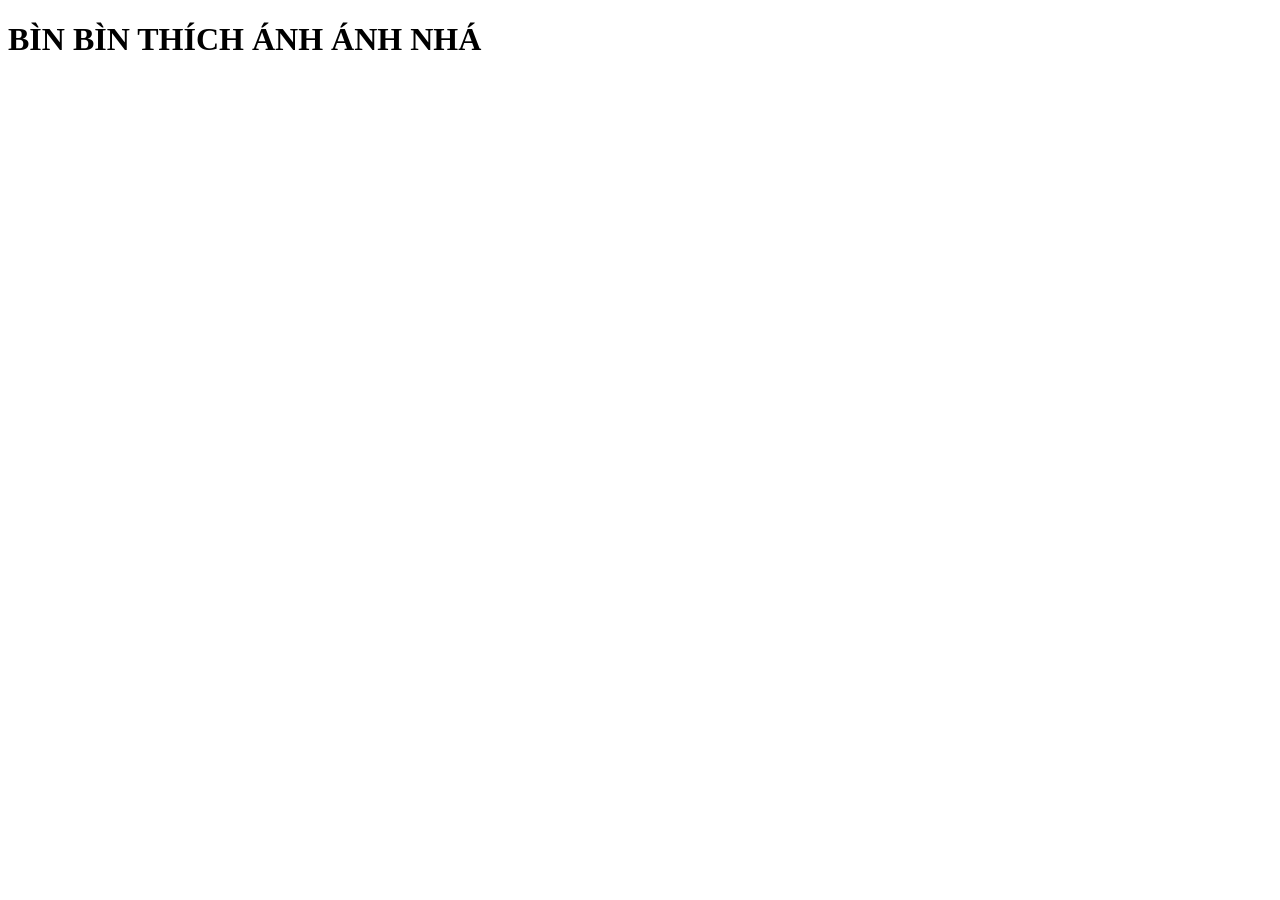
<file: index.html>
<!doctype html>
<html lang="en">
  <head>
    <meta charset="UTF-8" />
    <meta name="viewport" content="width=device-width, initial-scale=1.0" />
    <title>Document</title>
  </head>
  <body>
    <h1>BÌN BÌN THÍCH ÁNH ÁNH NHÁ</h1>
  </body>
</html>
</file>
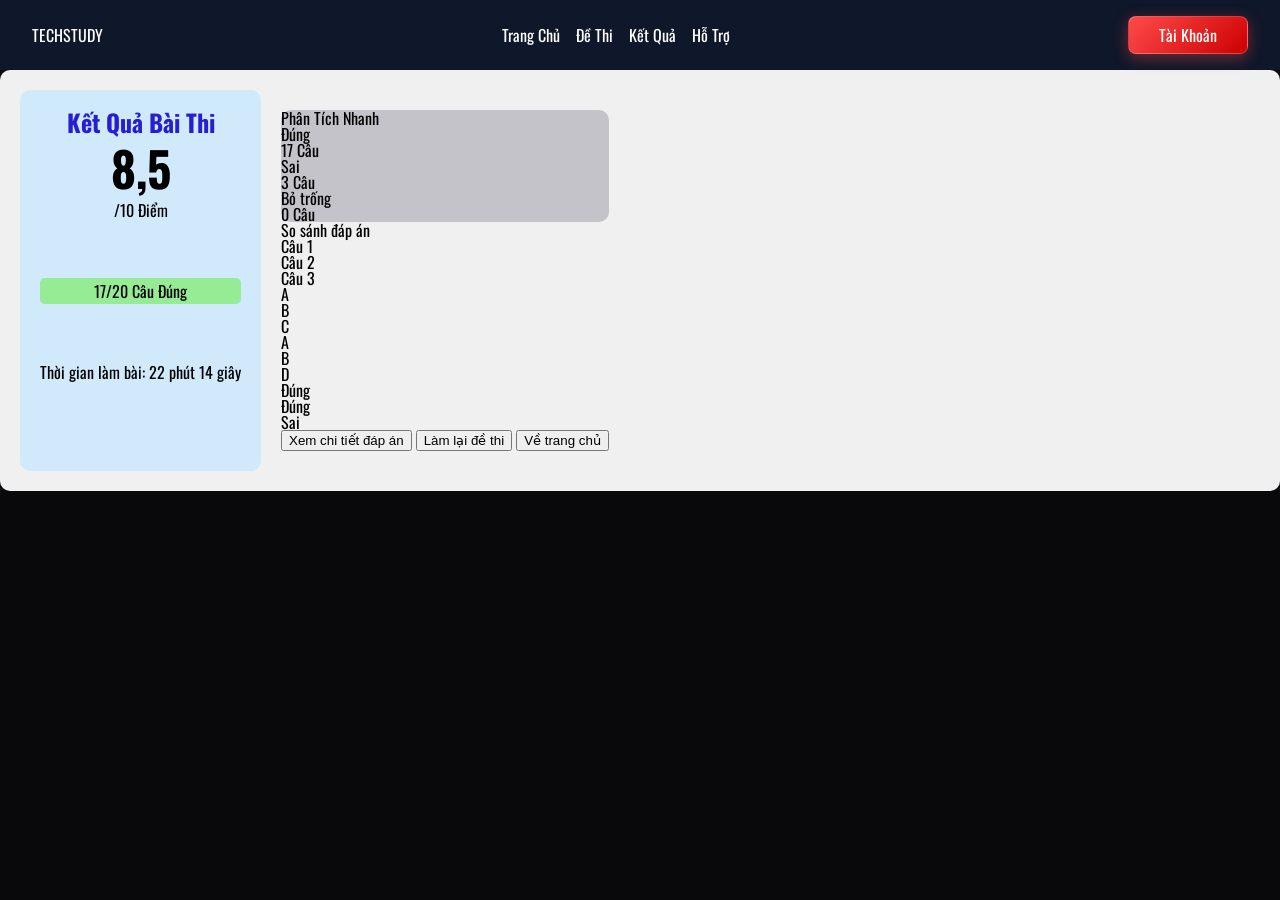
<file: html/exam_results.html>
<!doctype html>
<html lang="en">
  <head>
    <meta charset="UTF-8" />
    <meta name="viewport" content="width=device-width, initial-scale=1.0" />
    <link rel="preconnect" href="https://fonts.googleapis.com" />
    <link rel="preconnect" href="https://fonts.gstatic.com" crossorigin />
    <link
      href="https://fonts.googleapis.com/css2?family=Open+Sans:ital,wght@0,300..800;1,300..800&family=Oswald:wght@200..700&display=swap"
      rel="stylesheet"
    />
    <link rel="stylesheet" href="../css/reset.css" />
    <link rel="stylesheet" href="../css/exam_results.css" />
    <title>Kết Quả Bài Thi</title>
  </head>
  <body>
    <header>
      <nav>
        <div class="logo">
          <a href="#"><h1>TECHSTUDY</h1></a>
        </div>
        <ul class="nav-links">
          <li><a href="#">Trang Chủ</a></li>
          <li><a href="#">Đề Thi</a></li>
          <li><a href="#">Kết Quả</a></li>
          <li><a href="#">Hỗ Trợ</a></li>
        </ul>
        <a href="register.html" class="btn">Tài Khoản</a>
      </nav>
    </header>
    <section class="exam-results">
      <section class="point">
        <h2 class="result-title">Kết Quả Bài Thi</h2>
        <h1 class="point-number">8,5</h1>
        <h3 class="max-point">/10 Điểm</h3>
        <h3 class="number-correct">17/20 Câu Đúng</h3>
        <p class="time-exam">Thời gian làm bài: 22 phút 14 giây</p>
      </section>
      <section class="exam-statistics">
        <section class="exam-analysis">
          <h2 class="exam-analysis-text">Phân Tích Nhanh</h2>
          <div class="exam-analysis-correct">
            <p class="">Đúng</p>
            <h3 class="correct-numbers">17 Câu</h3>
          </div>
          <div class="exam-analysis-wrong">
            <p class="">Sai</p>
            <h3 class="wrong-numbers">3 Câu</h3>
          </div>
          <div class="exam-analysis-unanswered">
            <p class="">Bỏ trống</p>
            <h3 class="unanswered-numbers">0 Câu</h3>
          </div>
        </section>
        <section class="exam-compare">
          <h2 class="exam-compare-text">So sánh đáp án</h2>
          <div class="number-question">
            <div class="ordinal-question">Câu 1</div>
            <div class="ordinal-question">Câu 2</div>
            <div class="ordinal-question">Câu 3</div>
          </div>
          <div class="user-answer">
            <div class="user-answer-item">A</div>
            <div class="user-answer-item">B</div>
            <div class="user-answer-item">C</div>
          </div>
          <div class="correct-answer">
            <div class="correct-answer-item">A</div>
            <div class="correct-answer-item">B</div>
            <div class="correct-answer-item">D</div>
          </div>
          <div class="answer-comparison">
            <div class="answer-comparison-item">Đúng</div>
            <div class="answer-comparison-item">Đúng</div>
            <div class="answer-comparison-item">Sai</div>
          </div>
        </section>
        <section class="result-analysis-btn">
          <button class="answer-detail">Xem chi tiết đáp án</button>
          <button class="retake-exam">Làm lại đề thi</button>
          <button class="home-btn">Về trang chủ</button>
        </section>
      </section>
    </section>
  </body>
</html>
</file>
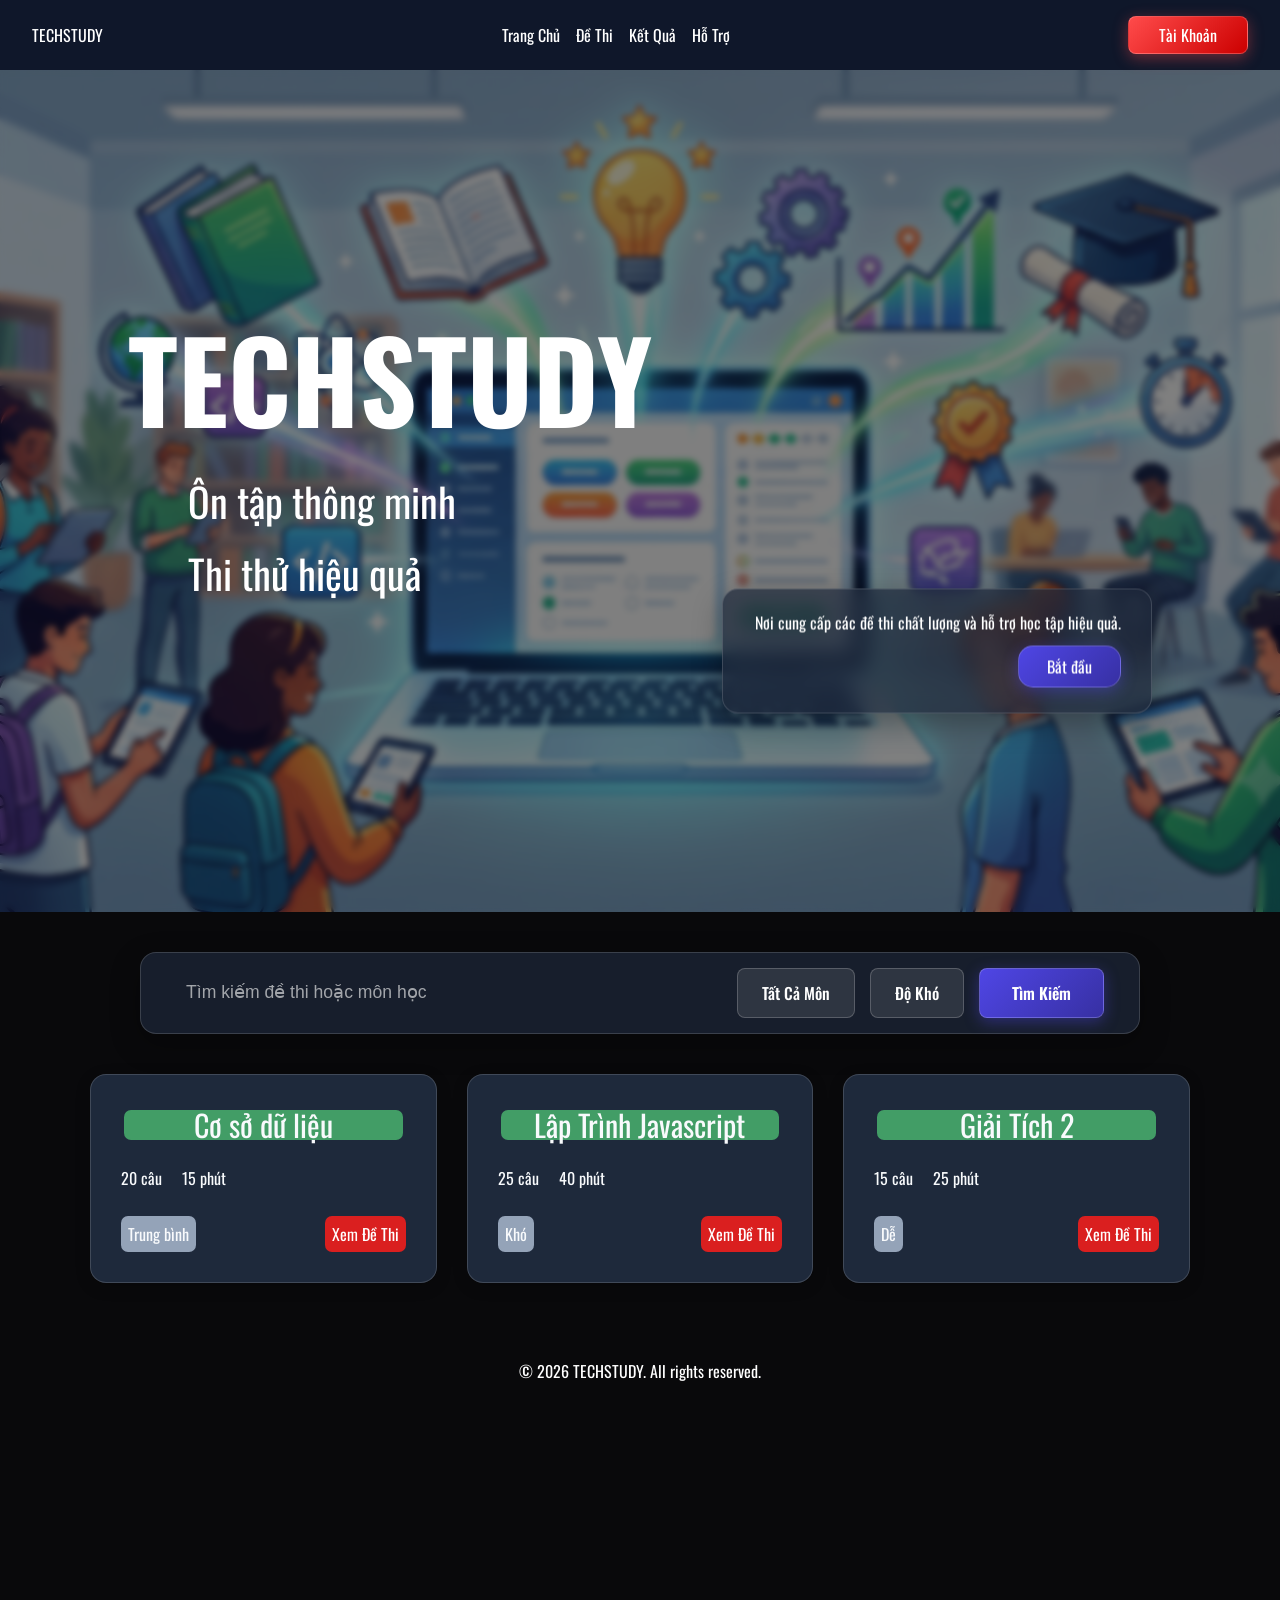
<file: html/home.html>
<!doctype html>
<html lang="en">
  <head>
    <meta charset="UTF-8" />
    <meta name="viewport" content="width=device-width, initial-scale=1.0" />
    <link rel="preconnect" href="https://fonts.googleapis.com" />
    <link rel="preconnect" href="https://fonts.gstatic.com" crossorigin />
    <link
      href="https://fonts.googleapis.com/css2?family=Open+Sans:ital,wght@0,300..800;1,300..800&family=Oswald:wght@200..700&display=swap"
      rel="stylesheet"
    />
    <link rel="stylesheet" href="../css/reset.css" />
    <link rel="stylesheet" href="../css/home.css" />
    <title>TECHSTUDY - Hệ Thống Ôn Tập Và Thi Thử Hàng Nhì Việt Nam</title>
  </head>
  <body style="height: 400vh;">
    <header>
      <nav>
        <div class="logo">
          <a href="#"><h1>TECHSTUDY</h1></a>
        </div>
        <ul class="nav-links">
          <li><a href="#">Trang Chủ</a></li>
          <li><a href="#">Đề Thi</a></li>
          <li><a href="#">Kết Quả</a></li>
          <li><a href="#">Hỗ Trợ</a></li>
        </ul>
        <a href="register.html" class="btn">Tài Khoản</a>
      </nav>
    </header>
    <section id="home" class="hero-banner">
      <div class="hero-banner-content">
        <div class="hero-banner-image">
          <img
            id="hero-banner-img"
            src="../images/home/herobanner home.png"
            alt="Hero Banner"
          />
        </div>
        <div class="hero-banner-overlay"></div>
        <section class="home-hero-content">
          <div class="hero-banner-text">
            <h1>TECHSTUDY</h1>
            <h2>Ôn tập thông minh</h2><br />
            <h2>Thi thử hiệu quả</h2>
        </div>
        <section class="subtext">
          <div class="hero-banner-subtext">
            <p>Nơi cung cấp các đề thi chất lượng và hỗ trợ học tập hiệu quả.</p>
          </div>
          <div class="subtext-btn"><a href="./exam.html" class="subtext-button">Bắt đầu</a></div>
        </section>
        </section>
      </section>
    <section class="search-content">
      <input
        id="search-input"
        type="text"
        placeholder="Tìm kiếm đề thi hoặc môn học"
      />
      <div id="search-buttons" class="search-results-all"><button id="search-result-all">Tất Cả Môn</button></div>
      <div id="search-buttons" class="search-results-level"><button id="search-result-level" >Độ Khó</button></div>
      <div id="search-buttons" class="search-results-main"><button id="search-result-main">Tìm Kiếm</button></div>
    </section>
      <section class="home-exam-container">
        <section class="exam-box">
          <div class="name-box">
            <h2 class="box-text">Cơ sở dữ liệu</h2>
          </div>
          <div class="time-and-number">
            <p class="number-question">20 câu</p>
            <p class="time-question">15 phút</p>
          </div>
          <div class="level-watch-exam">
            <p class="level">Trung bình</p>
            <a href="#" class="exam-but">Xem Đề Thi</a>
          </div>
        </section>
         <section class="exam-box">
          <div class="name-box">
            <h2 class="box-text">Lập Trình Javascript</h2>
          </div>
          <div class="time-and-number">
            <p class="number-question">25 câu</p>
            <p class="time-question">40 phút</p>
          </div>
          <div class="level-watch-exam">
            <p class="level">Khó</p>
            <a href="#" class="exam-but">Xem Đề Thi</a>
          </div>
        </section>
         <section class="exam-box">
          <div class="name-box">
            <h2 class="box-text">Giải Tích 2</h2>
          </div>
          <div class="time-and-number">
            <p class="number-question">15 câu</p>
            <p class="time-question">25 phút</p>
          </div>
          <div class="level-watch-exam">
            <p class="level">Dễ</p>
            <a href="#" class="exam-but">Xem Đề Thi</a>
          </div>
        </section>
      </section>
  </section>
  <footer>
    <div class="footer-content">
      <p class="footer-content-text">&copy; 2026 TECHSTUDY. All rights reserved.</p>
    </div>
    </footer>
  </body>
</html>
</file>
<file: css/exam_results.css>
:root {
  --primary-color: #4f46e5;
  --primary-hover: #4338ca;
  --text-dark: #f8fafc;
  --text-light: #94a3b8;
  --bg-main: #09090b;
  --bg-alt: #0f172a;
  --bg-card: #1e293b;
  --border-color: #334155;
}
* {
  box-sizing: border-box;
}
body {
  font-family: "Oswald", sans-serif;
  font-optical-sizing: auto;
  background-color: var(--bg-main);
  color: var(--text-dark);
}
a {
  text-decoration: none;
  color: white;
}
nav {
  display: flex;
  justify-content: space-between;
  align-items: center;
  padding: 1rem 2rem;
  background-color: var(--bg-alt);
  color: var(--text-dark);
}
.nav-links {
  display: flex;
  gap: 1rem;
}
.btn {
  display: inline-block;
  padding: 10px 30px;
  border-radius: 8px;
  background: linear-gradient(135deg, #ff4b4b, #cc0000);
  background-color: #da1f1f;
  border: 1px solid rgba(255, 255, 255, 0.2);
  box-shadow: 0 4px 15px rgba(255, 75, 75, 0.4);
  transition: all 0.3s ease;
}
.btn:hover {
  transform: translateY(-3px) scale(1.02);
  background: linear-gradient(135deg, #ff6666, #e60000);
  box-shadow: 0 8px 25px rgba(255, 75, 75, 0.6);
}
header {
  z-index: 10000;
  position: sticky;
  top: 0;
  background-color: var(--bg-alt);
}
/* sửa body */
.exam-results {
  display: flex;
  border-radius: 10px;
  padding: 20px;
  background-color: rgb(240, 240, 241);
}
/* mục điểm số */
.point {
  background-color: rgb(208, 234, 252);
  border-radius: 10px;
  padding: 20px;
  color: black;
}
.result-title,
.point-number,
.max-point,
.number-correct {
  text-align: center;
  margin-bottom: 60px;
}
.result-title {
  font-size: 24px;
  margin-bottom: 10px;
  font-weight: bold;
  color: #261dd5;
}
.point-number {
  font-size: 48px;
  font-weight: bold;
  margin-bottom: 10px;
}
.number-correct {
  border-radius: 5px;
  padding: 5px 10px;
  background-color: #96eb95;
  justify-content: center;
  text-align: center;
}
/* mục phân tích tổng quan */
.exam-statistics {
  background-color: rgb(240, 240, 241);
  border-radius: 10px;
  padding: 20px;
  color: black;
}
/* phân tích chính */
.exam-analysis {
  background-color: rgb(195, 195, 201);
  border-radius: 10px;
}
</file>
<file: css/home.css>
:root {
  --primary-color: #4f46e5;
  --primary-hover: #4338ca;
  --text-dark: #f8fafc;
  --text-light: #94a3b8;
  --bg-main: #09090b;
  --bg-alt: #0f172a;
  --bg-card: #1e293b;
  --border-color: #334155;
}

* {
  box-sizing: border-box;
}
body {
  font-family: "Oswald", sans-serif;
  font-optical-sizing: auto;
  background-color: var(--bg-main);
  color: var(--text-dark);
}
a {
  text-decoration: none;
  color: white;
}
.btn {
  display: inline-block;
  padding: 10px 30px;
  border-radius: 8px;
  background: linear-gradient(135deg, #ff4b4b, #cc0000);
  background-color: #da1f1f;
  border: 1px solid rgba(255, 255, 255, 0.2);
  box-shadow: 0 4px 15px rgba(255, 75, 75, 0.4);
  transition: all 0.3s ease;
}
.btn:hover {
  transform: translateY(-3px) scale(1.02);
  background: linear-gradient(135deg, #ff6666, #e60000);
  box-shadow: 0 8px 25px rgba(255, 75, 75, 0.6);
}
.subtext-button {
  display: inline-block;
  background-color: #184f86;
  padding: 12px 28px;
  border-radius: 15px;
  box-shadow: 0 4px 15px rgba(79, 70, 229, 0.4);
  transition: all 0.3s ease;
  background: linear-gradient(135deg, var(--primary-color), #3730a3);
  border: 1px solid rgba(255, 255, 255, 0.2);
}
nav {
  display: flex;
  justify-content: space-between;
  align-items: center;
  padding: 1rem 2rem;
  background-color: var(--bg-alt);
  color: var(--text-dark);
}
.subtext-button:hover {
  transform: translateY(-3px) scale(1.02);
  background: linear-gradient(135deg, #6366f1, #4338ca);
  box-shadow: 0 8px 25px rgba(79, 70, 229, 0.6);
}
.nav-links {
  display: flex;
  gap: 1rem;
}
#hero-banner-img {
  position: relative;
  width: 100%;
  overflow: hidden;
}
.hero-banner-image img {
  width: 100%;
  height: 93.5vh;
  display: block;
  object-fit: cover;
}
.hero-banner-overlay {
  position: absolute;
  top: 0;
  left: 0;
  width: 100%;
  height: 100%;
  background-color: rgba(0, 0, 0, 0.5);
  z-index: 1;
  backdrop-filter: blur(3px);
  -webkit-backdrop-filter: blur(8px);
}
.home-hero-content {
  position: absolute;
  top: 50%;
  left: 50%;
  transform: translate(-50%, -50%);
  display: flex;
  justify-content: space-between;
  align-items: center;
  text-align: center;
  width: 80%;
  color: white;
  z-index: 2;
}
.hero-banner {
  width: 100%;
  position: relative;
  overflow: hidden;
}
.hero-banner-content,
.hero-banner-image {
  width: 100%;
  height: 100%;
}
header {
  z-index: 10000;
  position: sticky;
  top: 0;
  background-color: var(--bg-alt);
}
.hero-banner-text {
  flex: 1;
  text-align: left;
  margin-bottom: 60px;
}
.hero-banner-text h1 {
  font-size: 7rem;
  font-weight: 700;
  color: white;
  margin-bottom: 40px;
}
.hero-banner-text h2 {
  font-size: 2.5rem;
  color: white;
  line-height: 1.4;
  margin-left: 60px;
}
.subtext {
  text-align: right;
  max-width: 430px;
  margin-top: 320px;
  flex: 1;
  display: inline-block;
  border-radius: 8px;
  padding: 25px 30px;
  background-color: rgba(30, 41, 59, 0.7);
  backdrop-filter: blur(10px);
  -webkit-backdrop-filter: blur(10px);
  border: 1px solid rgba(255, 255, 255, 0.15);
  border-radius: 16px;
  box-shadow: 0 10px 30px rgba(0, 0, 0, 0.3);
}
.hero-banner-subtext {
  margin-bottom: 15px;
}
/* nút search */
.search-content {
  display: flex;
  align-items: center;
  gap: 15px;
  width: 90%;
  max-width: 1000px;
  margin: 40px auto;
  padding: 15px 35px;
  background-color: rgba(30, 41, 59, 0.7);
  backdrop-filter: blur(10px);
  -webkit-backdrop-filter: blur(10px);
  border: 1px solid rgba(255, 255, 255, 0.15);
  border-radius: 16px;
  box-shadow: 0 10px 30px rgba(0, 0, 0, 0.3);
}
#search-input {
  flex: 1;
  background: transparent;
  border: none;
  color: white;
  font-size: 1.1rem;
  padding: 10px;
  outline: none;
}
#search-input::placeholder {
  color: rgba(255, 255, 255, 0.6);
}
#search-result-all,
#search-result-level {
  appearance: none;
  background-color: rgba(255, 255, 255, 0.1);
  color: white;
  border: 1px solid rgba(255, 255, 255, 0.2);
  padding: 12px 24px;
  border-radius: 8px;
  font-family: inherit;
  font-weight: 500;
  font-size: 1rem;
  cursor: pointer;
  white-space: nowrap;
  transition: all 0.3s ease;
}
#search-results-level:hover {
  background-color: rgba(255, 255, 255, 0.2);
  transform: translateY(-2px);
}
#search-results-all:hover {
  background-color: rgba(255, 255, 255, 0.2);
  transform: translateY(-2px);
}
#search-result-main {
  appearance: none;
  background: linear-gradient(135deg, var(--primary-color), #3730a3);
  color: white;
  border: 1px solid rgba(255, 255, 255, 0.2);
  padding: 12px 32px;
  border-radius: 8px;
  font-family: inherit;
  font-weight: 600;
  font-size: 1rem;
  cursor: pointer;
  white-space: nowrap;
  box-shadow: 0 4px 15px rgba(79, 70, 229, 0.4);
  transition: all 0.3s ease;
}

#search-result-main:hover {
  transform: translateY(-3px) scale(1.02);
  background: linear-gradient(135deg, #6366f1, #4338ca);
  box-shadow: 0 8px 25px rgba(79, 70, 229, 0.6);
}
/* ô đề thi trang home */
.home-exam-container {
  display: grid;
  grid-template-columns: repeat(3, 1fr);
  gap: 30px;
  width: 90%;
  max-width: 1100px;
  margin: 40px auto 80px auto;
  justify-content: center;
}
.exam-box {
  display: inline-block;
  background-color: #94a3b8;
  border-radius: 7px;
  padding: 8px 20px;
  flex-direction: column;

  box-shadow: 0 10px 30px rgba(0, 0, 0, 0.3);
  background-color: var(--bg-card);
  border: 1px solid var(--border-color);
  padding: 30px;
  border-radius: 16px;
  box-shadow: 0 4px 15px rgba(0, 0, 0, 0.2);
  border: 1px solid rgba(255, 255, 255, 0.15);
  backdrop-filter: blur(10px);
  -webkit-backdrop-filter: blur(10px);
  transition:
    transform 0.3s ease,
    box-shadow 0.3s ease;
}
.name-box {
  display: block;
  background-color: rgb(66, 157, 102);
  border-radius: 7px;
  margin: 5px 3px;
}
.name-box h2 {
  font-size: 30px;
  text-align: center;
}
.time-and-number {
  display: flex;
  gap: 20px;
  margin: 30px 0px;
}
.level-watch-exam {
  display: flex;
  justify-content: space-between;
  white-space: nowrap;
}
.level {
  padding: 10px 7px;
  background-color: #94a3b8;
  border-radius: 7px;
}
.exam-but {
  background-color: #da1f1f;
  border-radius: 7px;
  padding: 10px 7px;
  text-align: right;
}
/* footer */
.footer-content {
  display: flex;
  justify-content: center;
  align-items: center;
}
.footer-content-text {
  color: white;
}
</file>
